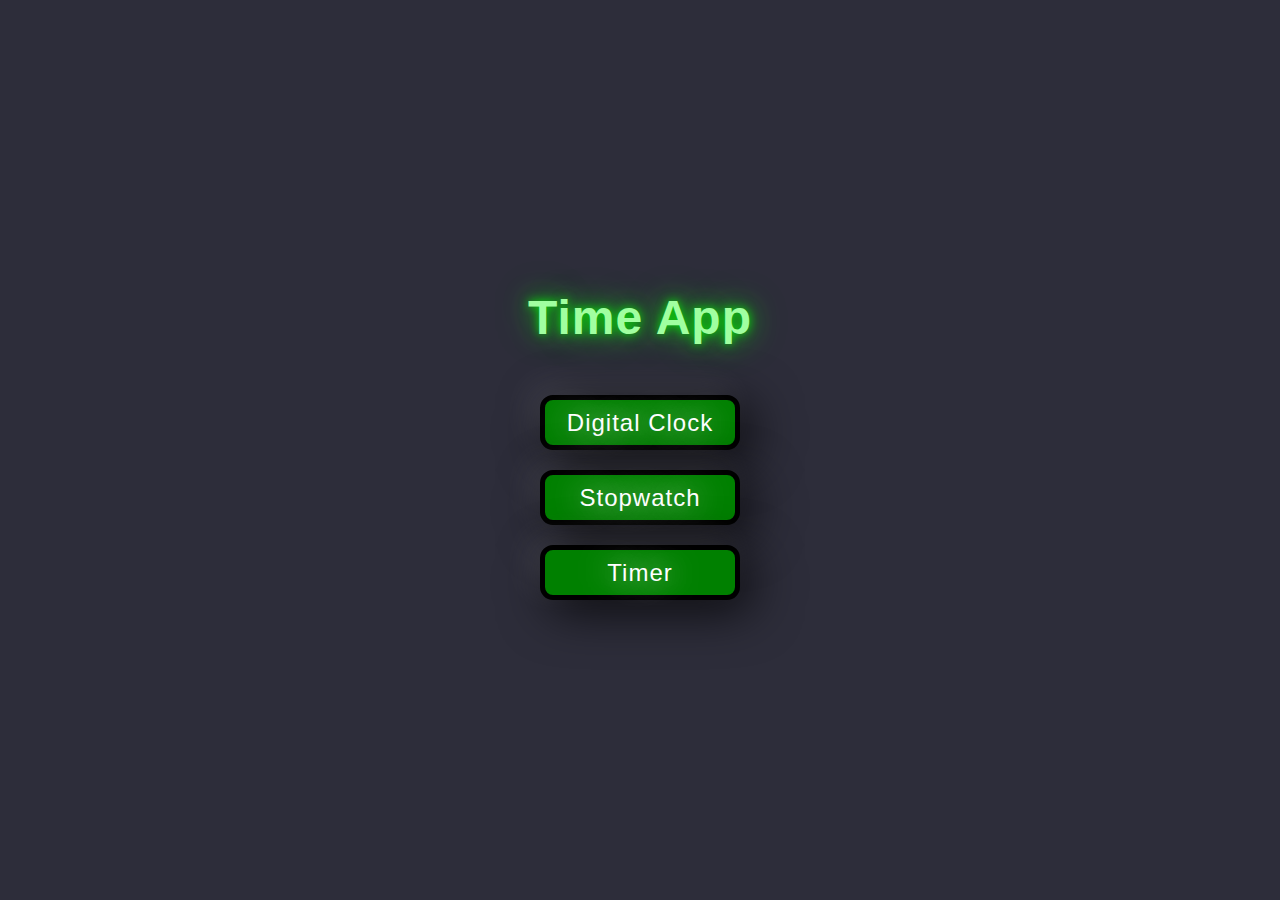
<file: index.html>
<!DOCTYPE html>
<html>
    <head>
        <meta charset="utf-8">
        <title>Time App</title>
        <link rel="stylesheet" href="style.css">
    </head>
    <body>
        <div class="container">
            <h1>Time App</h1>
            <div class="buttons">
                <button onclick="location.href='Digital Clock/index.html'">Digital Clock</button>
                <button onclick="location.href='Stopwatch/index.html'">Stopwatch</button>
                <button onclick="location.href='Timer/index.html'">Timer</button>
            </div>
        </div>
    </body>
</html>
</file>
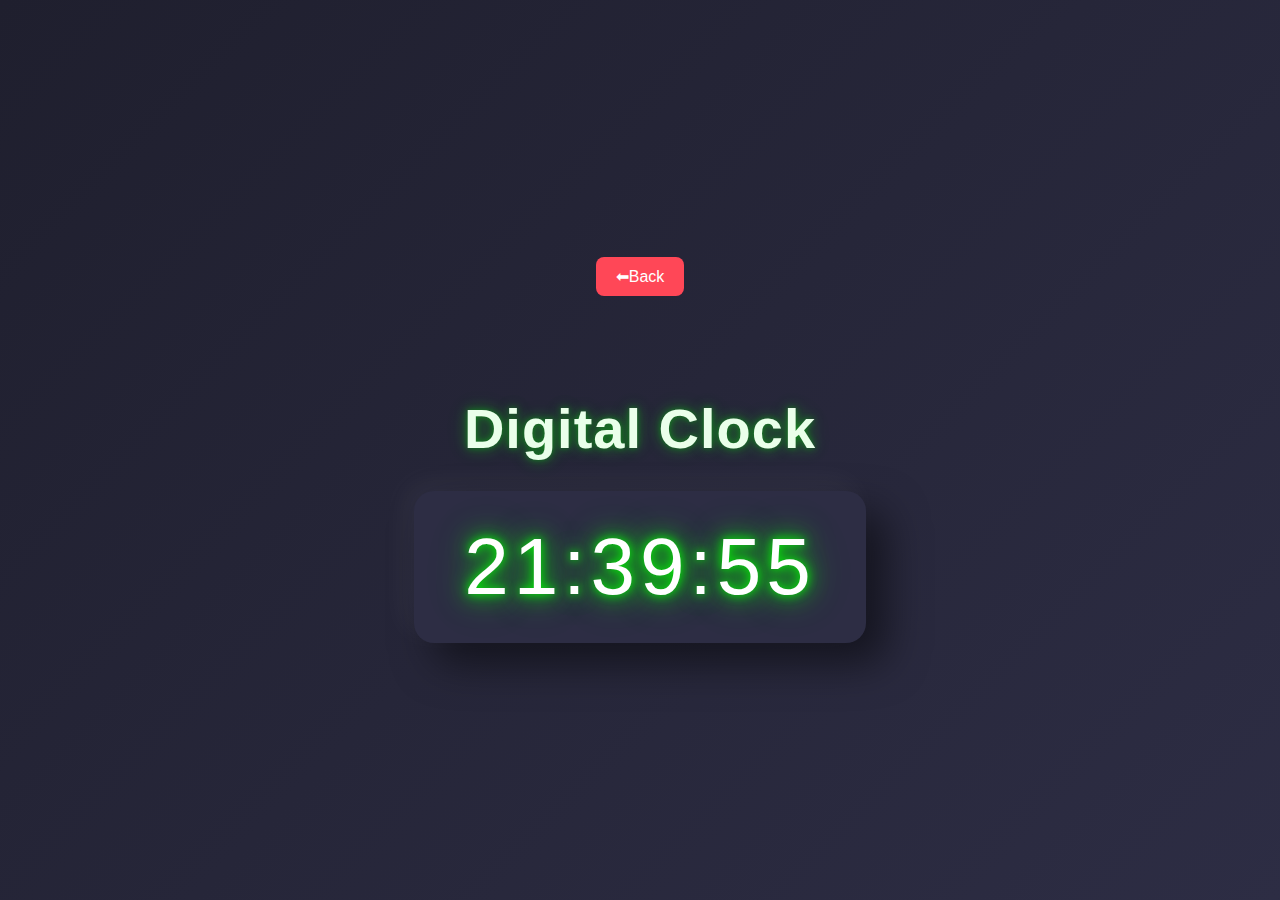
<file: Digital Clock/index.html>
<!DOCTYPE html>
<html lang="en">
    <head>
        <meta charset="utf-8">
        <meta name="viewport" content="width=device-width", initial scale="1.0">
        <title>Digital Clock</title>
        <link rel="stylesheet" href="style.css">
    </head>
    <body>
        <button class="backButton" onclick="location.href='../index.html'">⬅Back</button>
        <h1>Digital Clock</h1>
        <div class="clockContainer">
            <div id="clock">00:00:00</div>
        </div>

        <script src="script.js"></script>
    </body>
</html>
</file>
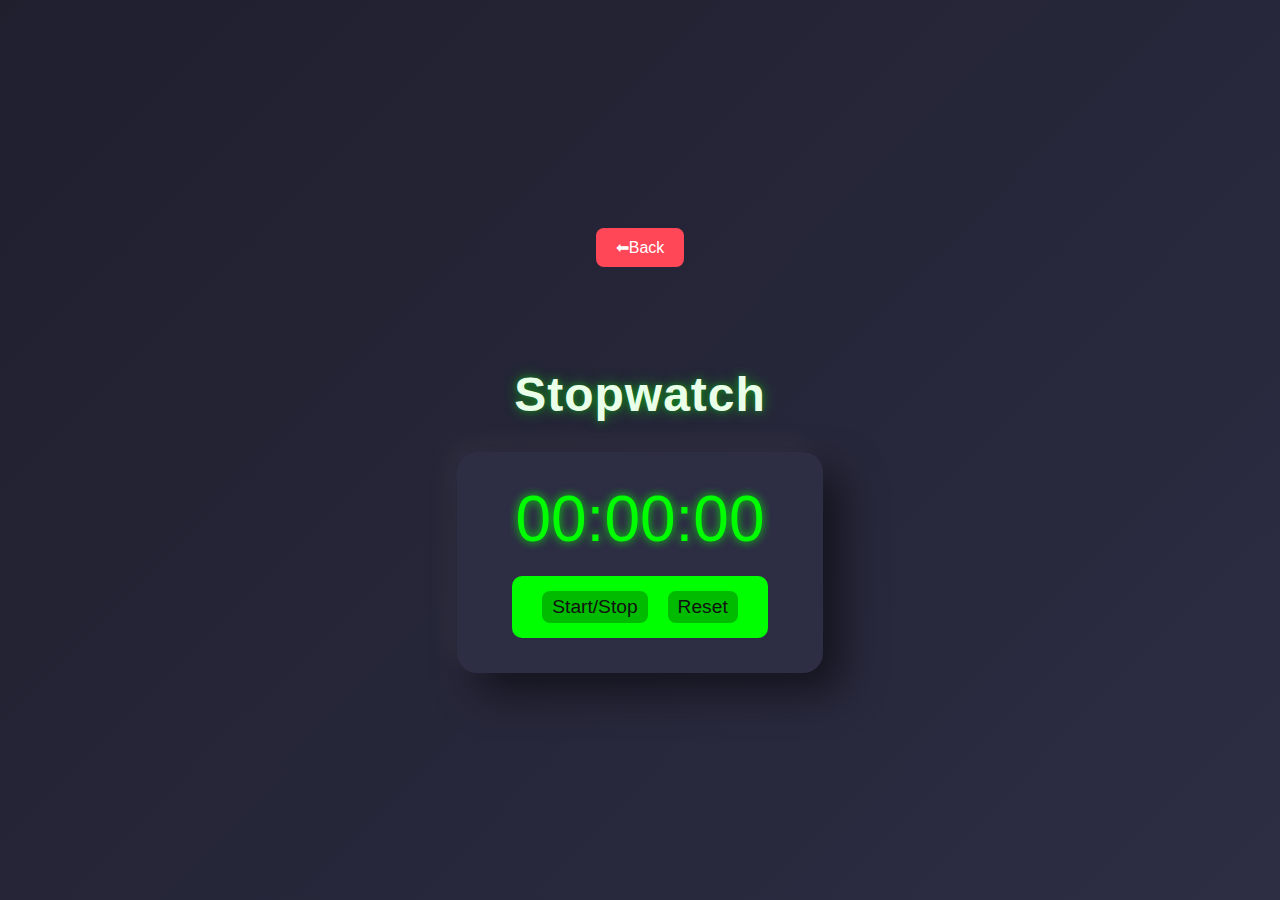
<file: Stopwatch/index.html>
<!DOCTYPE html>
<html lang="en">
    <head>
        <meta charset="utf-8">
        <meta name="viewport" content="width=device-width", initial-scale="1.0">
        <title>Stopwatch</title>
        <link rel="stylesheet" href="style.css">
    </head>
    <body>
        <button class="backButton" onclick="location.href='../index.html'">⬅Back</button>
        <h1>Stopwatch</h1>

        <div class="stopwatchContainer">
            <div id="display">00:00:00</div>
            <div class="buttons">
                <div id="startStop">Start/Stop</div>
                <div id="reset">Reset</div>
            </div>
        </div>

        <script src="script.js"></script>
    </body>
</html>
</file>
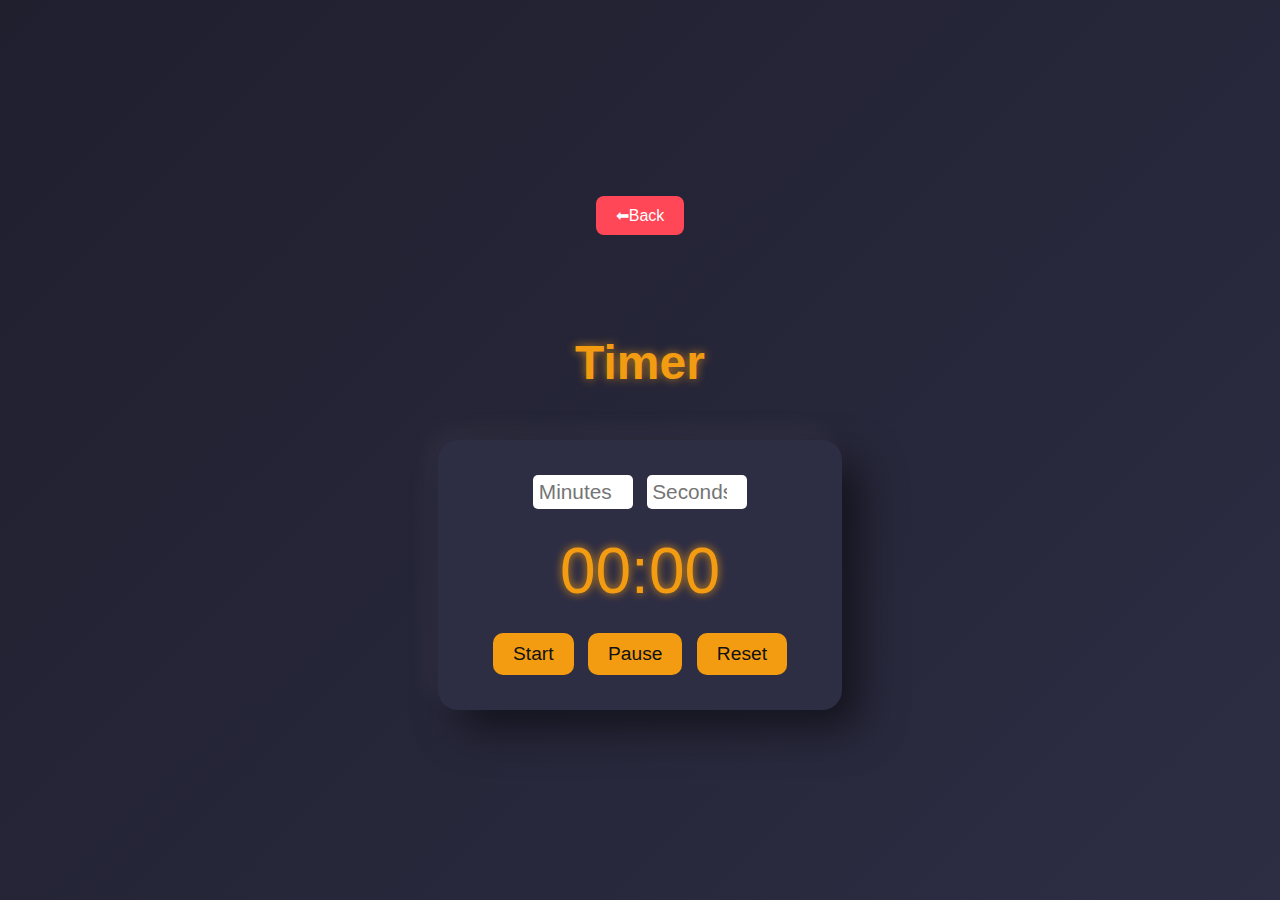
<file: Timer/index.html>
<!DOCTYPE html>
<html>
    <head>
        <meta charset="UTF-8">
        <meta name="viewport" content="width=device-width, initial-scale=1.0">
        <title>Timer</title>
        <link rel="stylesheet" href="style.css">
    </head>
    <body>
        <button class="backButton" onclick="location.href='../index.html'">⬅Back</button>
        <h1>Timer</h1>

        <div class="timerContainer">
            <input type="number" id="minutesInput" placeholder="Minutes" min="0">
            <input type="number" id="secondsInput" placeholder="Seconds" min="0">

            <div id="timerDisplay">00:00</div>

            <div class="buttons">
                <button id="startTimer">Start</button>
                <button id="pauseTimer">Pause</button>
                <button id="resetTimer">Reset</button>
            </div>
        </div>

        <script src="script.js"></script>
    </body>
</html>
</file>
<file: style.css>
*{
    margin: 0;
    padding: 0;
    box-sizing: border-box;
}

body{
    font-family: 'Poppins', Arial, Helvetica, sans-serif;
    display: flex;
    justify-content: center;
    align-items: center;
    height: 100vh;
    background: #2d2d3a;
    color: #fff;
    margin: 0;
}

.container {
    text-align: center;
    display: flex;
    flex-direction: column;
    justify-content: center;
    align-items: center;
}

h1 {
    margin-bottom: 40px;
    font-size: 3rem;
    color: #a0ffa0;
    text-shadow:    0 0 10px rgba(0,255,0,0.8),
                    0 0 25px rgba(0,255,0,0.6),
                    0 0 40px rgba(0,255,0,0.4);
    letter-spacing: 1px;
    animation: headingGlow 2.2s infinite alternate;
}

@keyframes headingGlow {
    0%{
        text-shadow:0 0 5px rgba(0,255,0,0.5),
                    0 0 15px rgba(0,255,0,0.3),
                    0 0 25px rgba(0,255,0,0.1);;
        opacity: 60%;
    } 100%{
        text-shadow:0 0 15px rgba(0,255,0,0.8),
                    0 0 30px rgba(0,255,0,0.6),
                    0 0 50px rgba(0,255,0,0.4);;
        opacity: 1;
    }
}

.buttons {
    display: flex;
    flex-direction: column;
    justify-content: center;
    align-items: center;
}

button {
    margin: 10px;
    font-size: 1.5rem;
    color: white;
    background: #008000;
    border: 5px solid black;
    box-sizing: border-box;
    padding: 5px;
    height: 55px;
    width: 200px;
    border-radius: 13px;
    text-shadow: 0 0 30px rgba(255,255,255,0.9);
    box-shadow: 10px 10px 50px rgba(0, 0, 0, 0.8),
            -10px -10px 30px rgba(255, 255, 255, 0.1);
    letter-spacing: 1px;
    cursor: pointer;
    transition: .3s;
}

button:hover {
  background-color: #008f00;
  transform: translateY(-3px);
}
</file>
<file: Digital Clock/style.css>
* {
    margin: 0;
    padding: 0;
    box-sizing: border-box;
}

body {
    display: flex;
    flex-direction: column;
    justify-content: center;
    align-items: center;
    height: 100vh;
    background: linear-gradient(135deg, #1f1f2e, #2d2d44);
    font-family: 'Poppins', Arial, Helvetica, sans-serif;
    color: #fff;
}

.backButton {
  background-color: #ff4757;
  color: white;
  border: none;
  padding: 10px 20px;
  margin-bottom: 100px;
  font-size: 1rem;
  cursor: pointer;
  border-radius: 8px;
  transition: 0.3s;
}

.backButton:hover {
  background-color: #e84118;
  transform: translateY(-2px);
}


h1 {
    font-size: 3.5rem;
    margin-bottom: 30px;
    color: #eaffea;
    text-shadow:    0 0 6px rgba(0,255,0,0.35),
                    0 0 14px rgba(0,255,0,0.25),
                    0 0 22px rgba(0,255,0,0.15);
    letter-spacing: 1px;
    animation: headingGlow 2.2s ease-in-out infinite alternate;
}

@keyframes headingGlow {
    0% {
        text-shadow:    0 0 6px rgba(0,255,0,0.35),
                        0 0 14px rgba(0,255,0,0.25),
                        0 0 22px rgba(0,255,0,0.15);
        opacity: 0.8;
    } 100% {
        text-shadow:    0 0 12px rgba(0,255,0,0.75),
                        0 0 28px rgba(0,255,0,0.55),
                        0 0 44px rgba(0,255,0,0.35);
        opacity: 1;
    }
}

.clockContainer {
    background: #2d2d44;
    padding: 30px 50px;
    border-radius: 20px;
    box-shadow: 20px 20px 40px rgba(0,0,0,0.5),
                -10px -10px 30px rgba(255,255,255,0.05);
}

#clock {
    font-size: 5rem;
    color: 0f0;
    text-align: center;
    letter-spacing: 5px;
    text-shadow: 0 0 10px rgba(0,255,0,0.9), 0 0 20px rgba(0,255,0,0.7), 0 0 30px rgba(0,255,0,0.5), 0 0 50px rgba(0,255,0,0.3);
}
</file>
<file: Stopwatch/style.css>
* {
    margin: 0;
    padding: 0;
    box-sizing: border-box;
}

body {
    display: flex;
    flex-direction: column;
    justify-content: center;
    align-items: center;
    height: 100vh;
    background: linear-gradient(135deg, #1f1f2e, #2d2d44);
    font-family: 'Poppins', Arial, Helvetica, sans-serif;
    color: #fff;
}

.backButton {
  background-color: #ff4757;
  color: white;
  border: none;
  padding: 10px 20px;
  margin-bottom: 100px;
  font-size: 1rem;
  cursor: pointer;
  border-radius: 8px;
  transition: 0.3s;
}

.backButton:hover {
  background-color: #e84118;
  transform: translateY(-2px);
}

h1 {
    font-size: 3rem;
    margin-bottom: 30px;
    color: #eaffea;
    text-shadow:    0 0 6px rgba(0,255,0,0.35),
                    0 0 14px rgba(0,255,0,0.25),
                    0 0 22px rgba(0,255,0,0.15);
    letter-spacing: 1px;
    animation: headingGlow 2.2s ease-in-out infinite alternate;

}

.stopwatchContainer {
    background: #2d2d44;
    padding: 30px 50px;
    border-radius: 20px;
    text-align: center;
    box-shadow: 20px 20px 40px rgba(0,0,0,0.5),
                -10px -10px 30px rgba(255,255,255,0.05);;
}

#display {
    font-size: 4rem;
    margin-bottom: 20px;
    color: #0f0;
    text-shadow: 0 0 10px rgba(0,255,0,0.9);
}

.buttons {
    background: #0f0;
    display: flex;
    justify-content: center;
    align-items: center;
    border: none;
    color: #111;
    padding: 10px 20px;
    margin: 5px;
    font-size: 1.2rem;
    border-radius: 10px;
    cursor: pointer;
    transition: .2s;
}

#startStop {
    margin: 5px 10px;
    border-radius: 8px;
    background: #0b0;
    padding: 5px 10px;
}

#reset {
    margin: 5px 10px;
    border-radius: 8px;
    background: #0b0;
    padding: 5px 10px;
}

#startStop:hover, #reset:hover {
    background: #0f0;
    transform: translateY(-2px);
    box-shadow: 0 0 20px rgba(0,0,0,0.5);
}

@keyframes headingGlow {
    0% {
        text-shadow:    0 0 6px rgba(0,255,0,0.35),
                        0 0 14px rgba(0,255,0,0.25),
                        0 0 22px rgba(0,255,0,0.15);
        opacity: 0.8;
    } 100% {
        text-shadow:    0 0 12px rgba(0,255,0,0.75),
                        0 0 28px rgba(0,255,0,0.55),
                        0 0 44px rgba(0,255,0,0.35);
        opacity: 1;
    }
}
</file>
<file: Timer/style.css>
* {
    margin: 0;
    padding: 0;
    box-sizing: border-box;
}

body{
    display: flex;
    flex-direction: column;
    justify-content: center;
    align-items: center;
    height: 100vh;
    background: linear-gradient(135deg, #1f1f2e, #2d2d44);
    font-family: 'Poppins', Arial, Helvetica, sans-serif;
    color: #fff;
}

.backButton {
  background-color: #ff4757;
  color: white;
  border: none;
  padding: 10px 20px;
  margin-bottom: 100px;
  font-size: 1rem;
  cursor: pointer;
  border-radius: 8px;
  transition: 0.3s;
}

.backButton:hover {
  background-color: #e84118;
  transform: translateY(-2px);
}

h1 {
  font-size: 3rem;
  margin-bottom: 30px;
  color: #f39c12;
  text-shadow: 0 0 10px rgba(243,156,18,0.7);
  animation: headingGlow 2s ease-in-out infinite alternate;
}

@keyframes headingGlow {
  0% { 
    text-shadow: 0 0 10px rgba(243,156,18,0.35); 
    opacity: 60%;  
} 100% { 
    text-shadow: 0 0 20px rgba(243,156,18,0.9);
    opacity: 100%;
}
}

.timerContainer {
  background: #2d2d44;
  padding: 30px 50px;
  border-radius: 20px;
  box-shadow: 20px 20px 40px rgba(0,0,0,0.5),
              -10px -10px 30px rgba(255,255,255,0.05);
  text-align: center;
  margin-top: 20px;
}

#timerDisplay {
  font-size: 4rem;
  color: #f39c12;
  text-shadow: 0 0 10px rgba(243,156,18,0.9);
  margin: 20px 0;
}

#minutesInput, #secondsInput {
  width: 100px;
  font-size: 1.3rem;
  padding: 5px;
  margin: 5px;
  border-radius: 5px;
  border: none;
  text-align: center;
}

button {
  background: #f39c12;
  border: none;
  color: #111;
  padding: 10px 20px;
  margin: 5px;
  font-size: 1.2rem;
  border-radius: 10px;
  cursor: pointer;
  transition: 0.2s;
}

.buttons button:hover {
  transform: translateY(-2px);
  box-shadow: 0 0 10px #f39c12;
}
</file>
